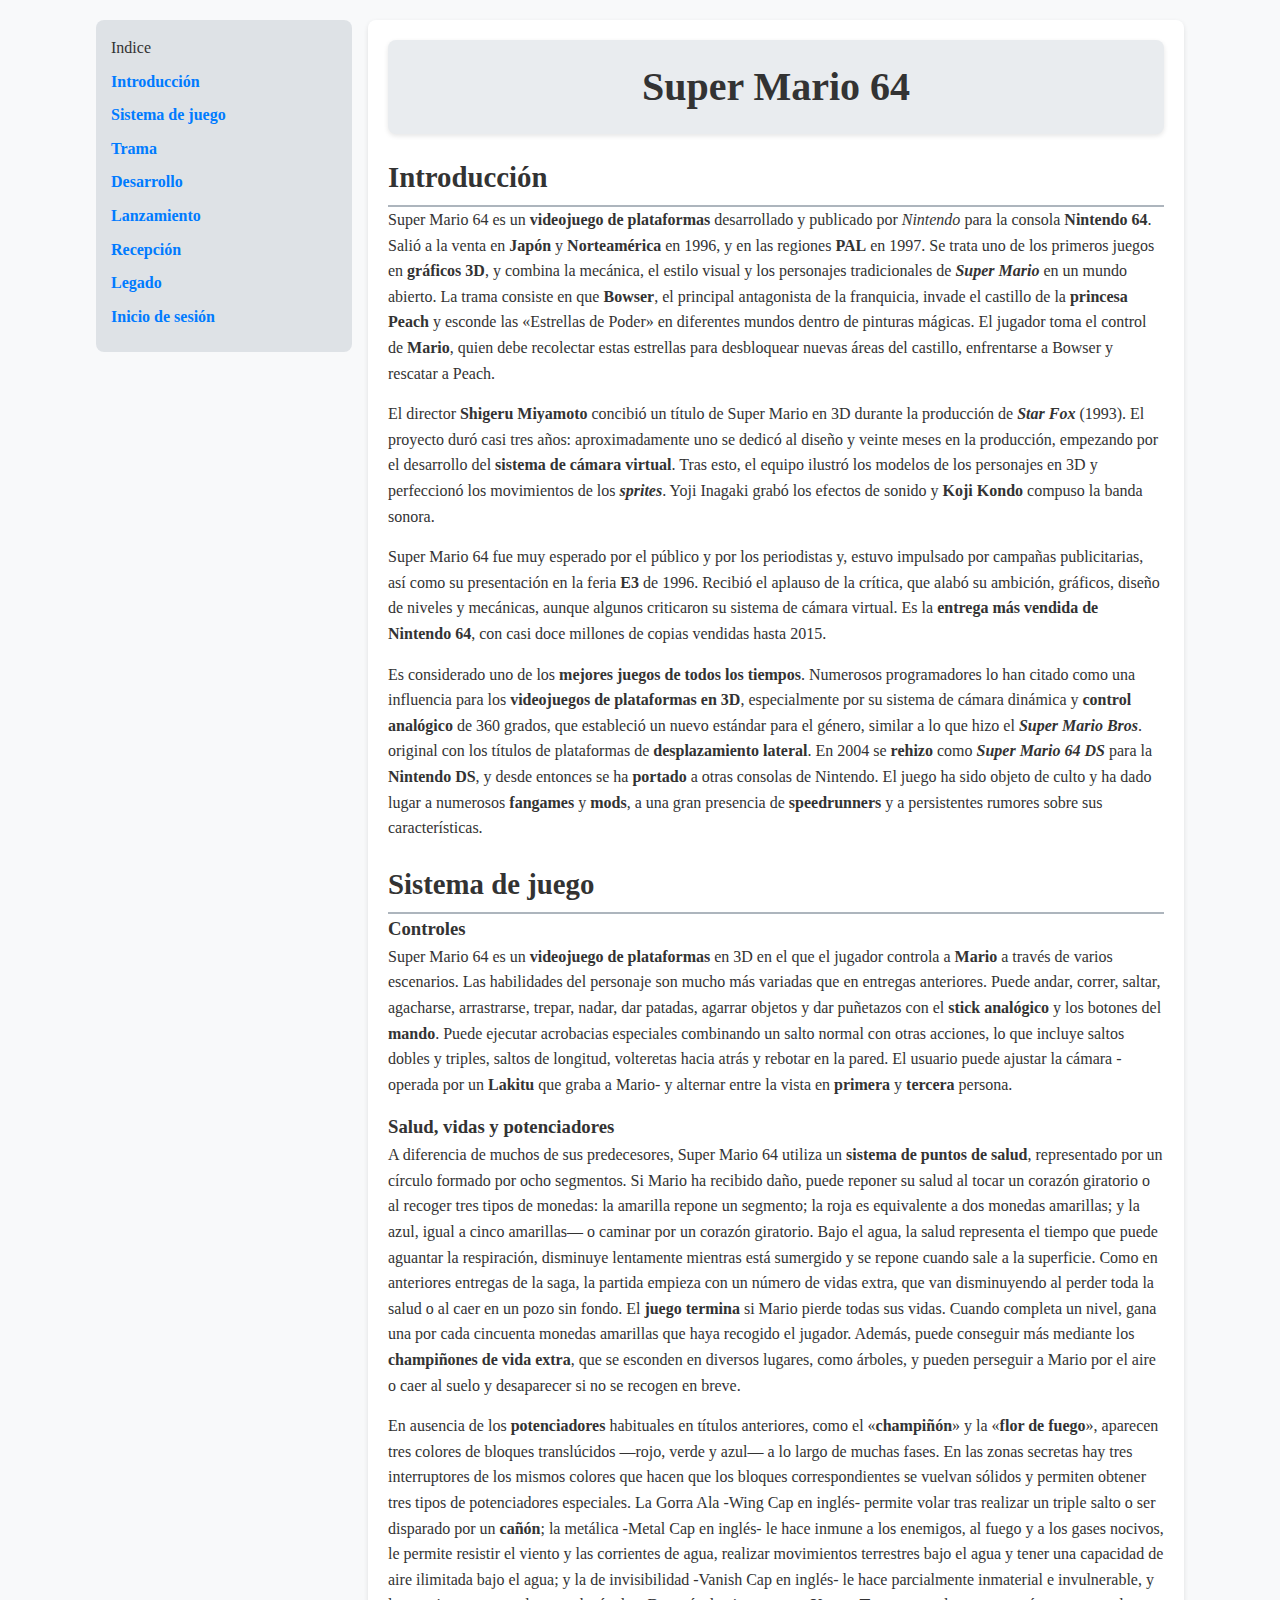
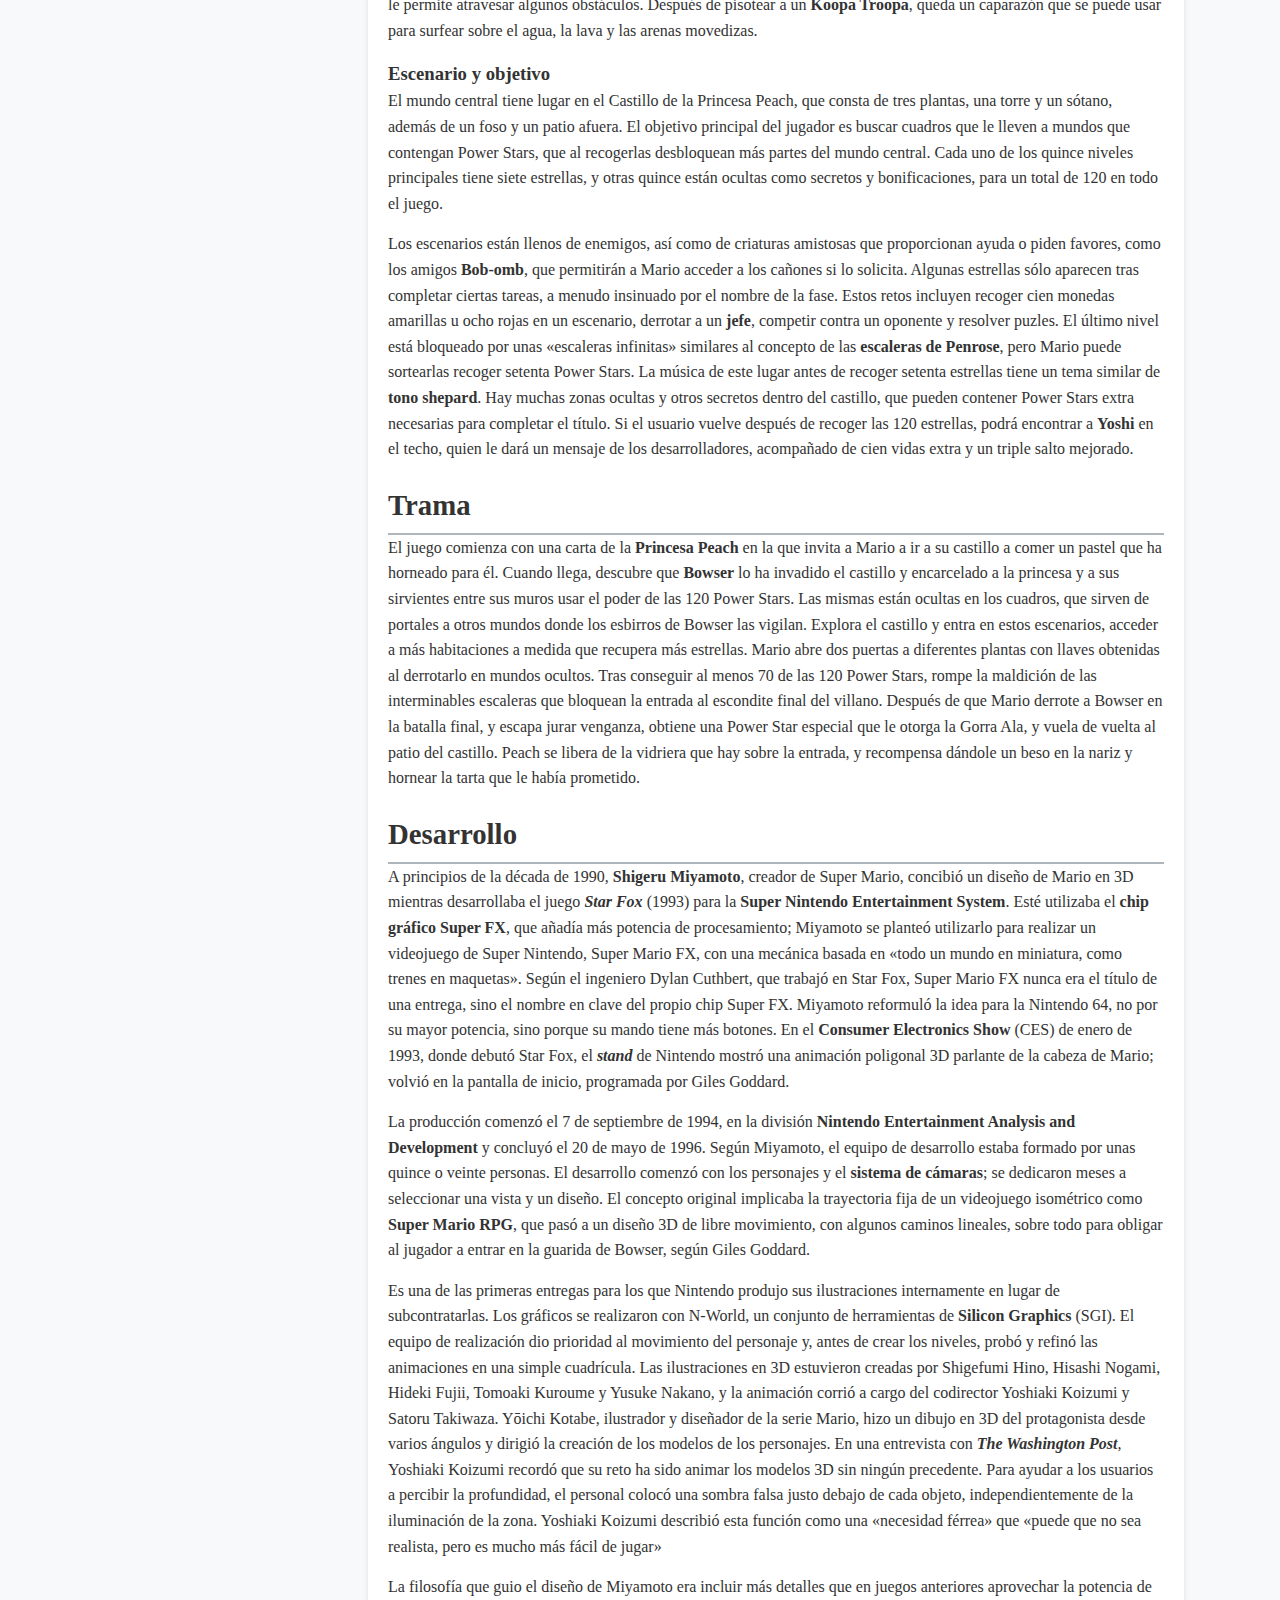
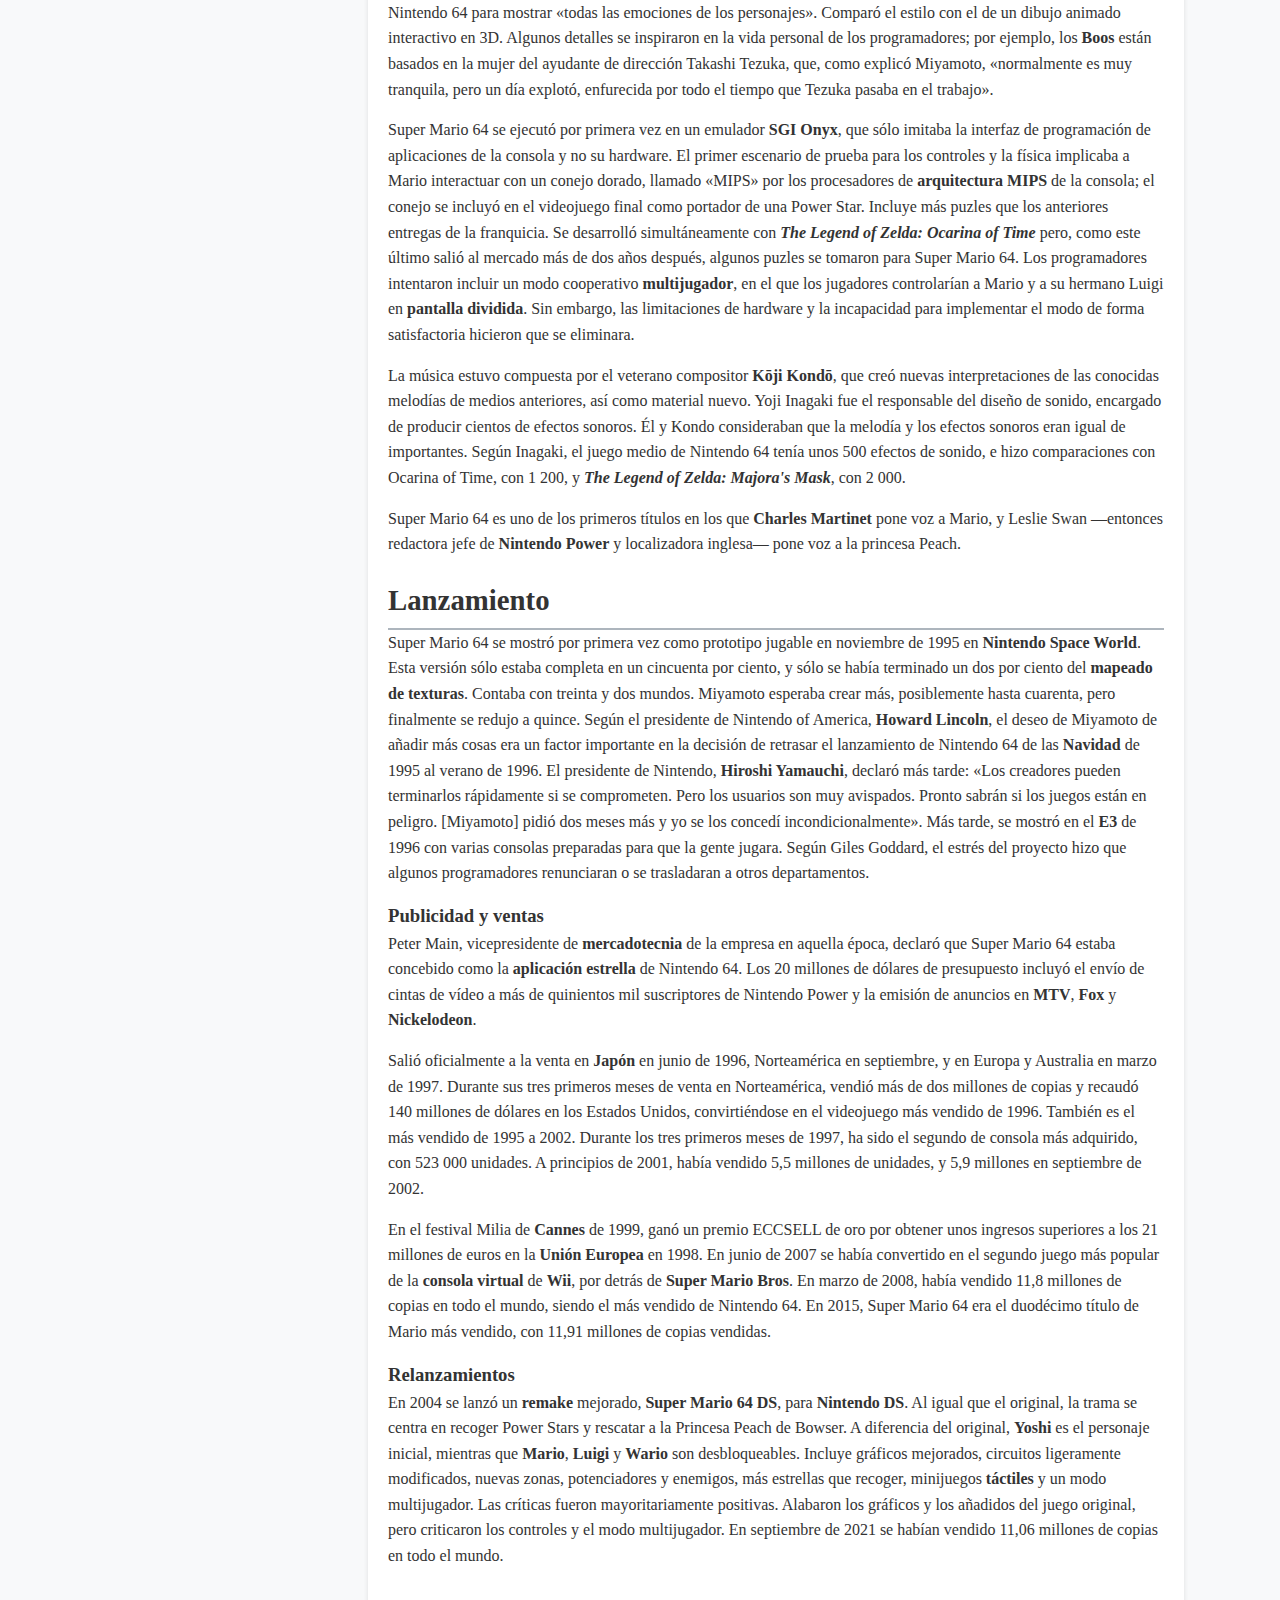
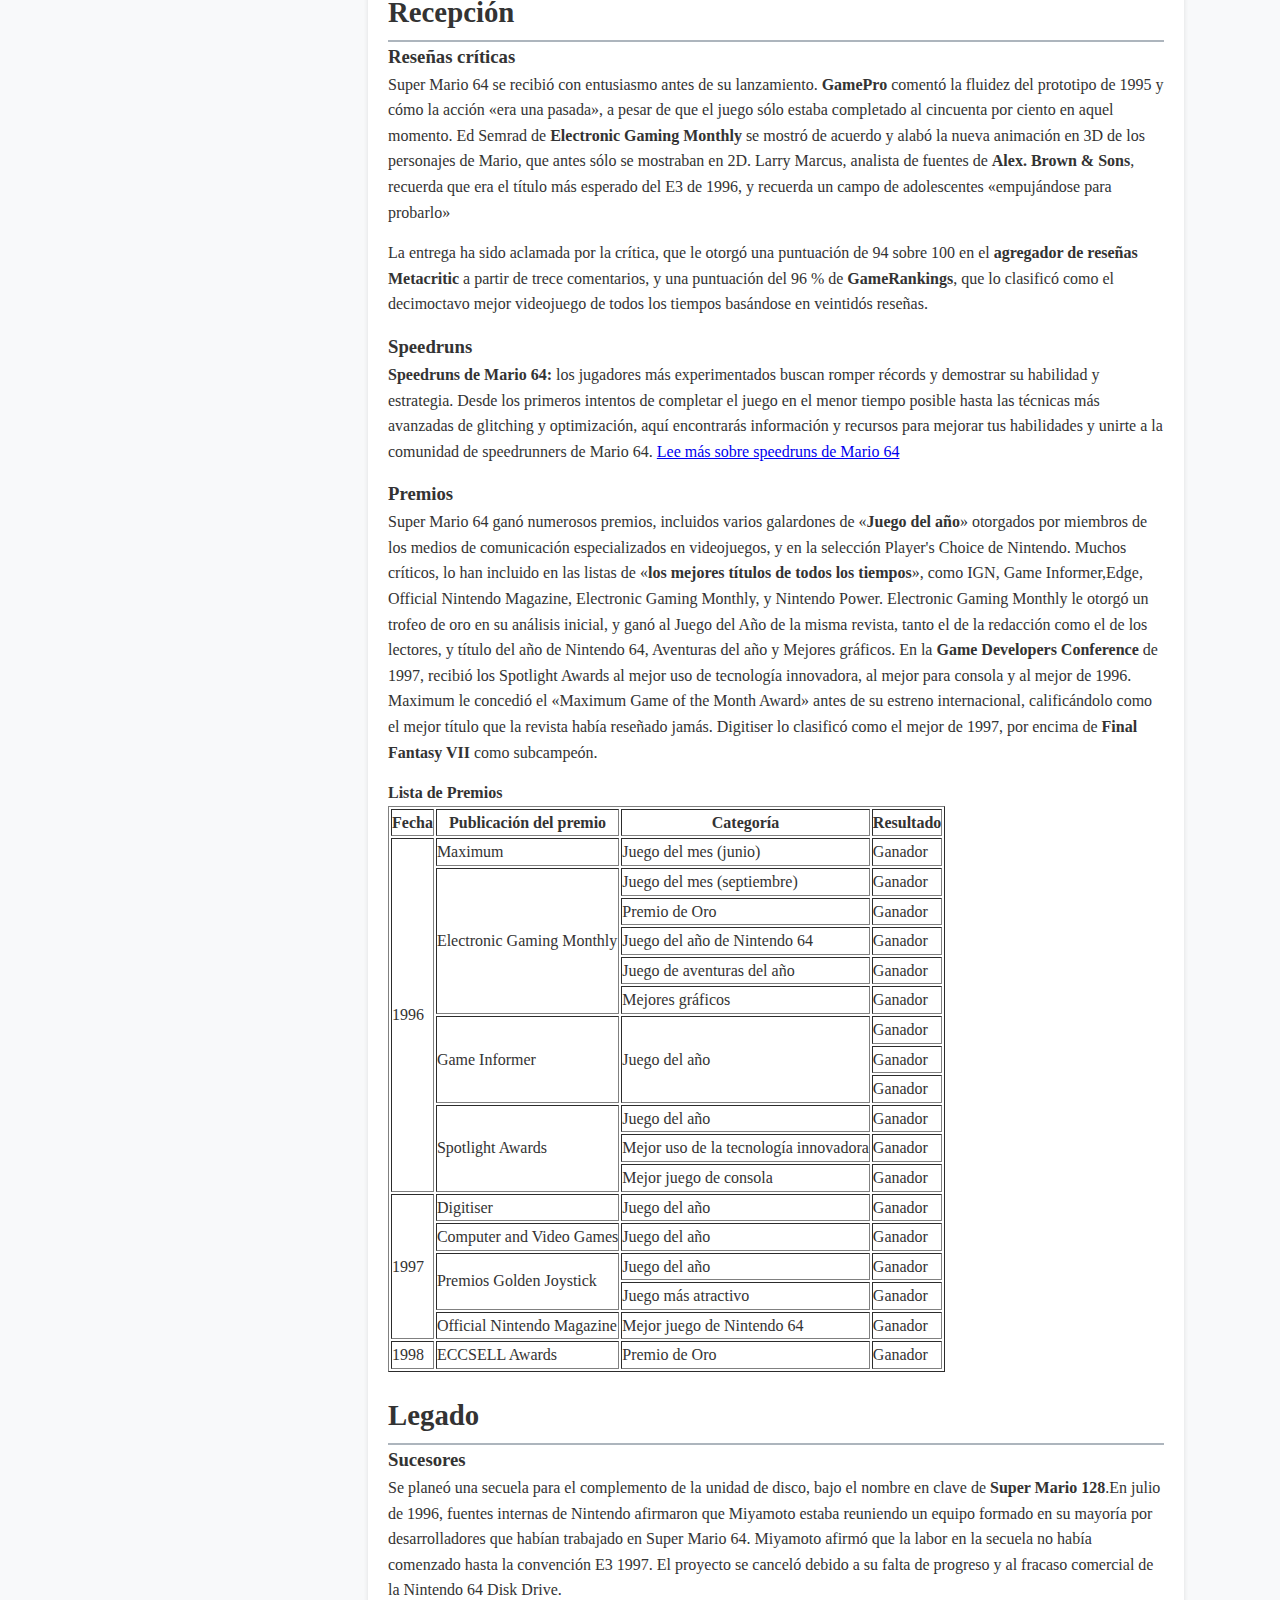
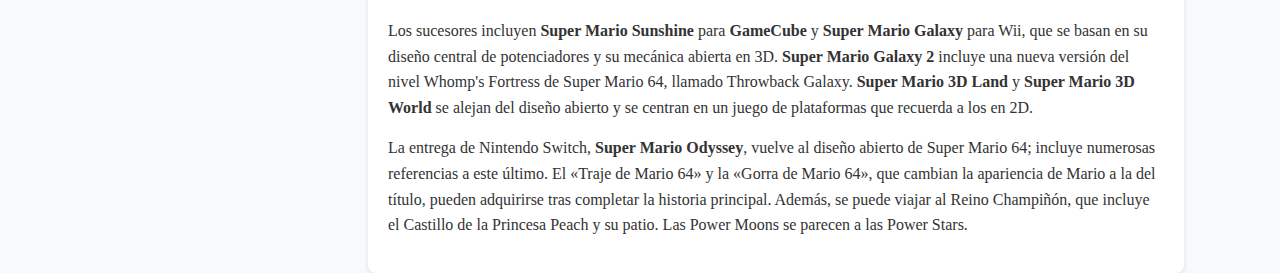
<file: Mario64Wiki.html>
<!DOCTYPE html>
<html lang="en">
  <head>
    <meta charset="UTF-8" />
    <meta name="viewport" content="width=device-width, initial-scale=1.0" />
    <title>Mario64Wiki</title>
    <link rel="stylesheet" href="./Wiki-styles.css"/>
  </head>
  <body>
    <div id="parent">
      <nav>
        <li id="indice">Indice</li>
        <li><a href="#subtitle1">Introducción</a></li>
        <li><a href="#subtitle2">Sistema de juego</a></li>
        <li><a href="#subtitle3">Trama</a></li>
        <li><a href="#subtitle4">Desarrollo</a></li>
        <li><a href="#subtitle5">Lanzamiento</a></li>
        <li><a href="#subtitle6">Recepción</a></li>
        <li><a href="#subtitle7">Legado</a></li>
        <li><a href="Log In/Log In.html">Inicio de sesión</a></li>
      </nav>
      <main>
        <header>
          <h1>Super Mario 64</h1>
        </header>
        <div id="container">
          <section id="section1">
            <h2 id="subtitle1">Introducción</h2>
            <p>
              Super Mario 64 es un
              <strong>videojuego de plataformas</strong> desarrollado y
              publicado por <em>Nintendo</em> para la consola
              <strong>Nintendo 64</strong>. Salió a la venta en
              <strong>Japón</strong> y <strong>Norteamérica</strong> en 1996, y
              en las regiones <strong>PAL</strong> en 1997. Se trata uno de los
              primeros juegos en <strong>gráficos 3D</strong>, y combina la
              mecánica, el estilo visual y los personajes tradicionales de
              <em><strong>Super Mario</strong></em> en un mundo abierto. La
              trama consiste en que <strong>Bowser</strong>, el principal
              antagonista de la franquicia, invade el castillo de la
              <strong>princesa Peach</strong> y esconde las «Estrellas de Poder»
              en diferentes mundos dentro de pinturas mágicas. El jugador toma
              el control de <strong>Mario</strong>, quien debe recolectar estas
              estrellas para desbloquear nuevas áreas del castillo, enfrentarse
              a Bowser y rescatar a Peach.
            </p>
            <p>
              El director <strong>Shigeru Miyamoto</strong> concibió un título
              de Super Mario en 3D durante la producción de
              <em><strong>Star Fox</strong></em> (1993). El proyecto duró casi
              tres años: aproximadamente uno se dedicó al diseño y veinte meses
              en la producción, empezando por el desarrollo del
              <strong>sistema de cámara virtual</strong>. Tras esto, el equipo
              ilustró los modelos de los personajes en 3D y perfeccionó los
              movimientos de los <em><strong>sprites</strong></em
              >. Yoji Inagaki grabó los efectos de sonido y
              <strong>Koji Kondo</strong> compuso la banda sonora.
            </p>
            <p>
              Super Mario 64 fue muy esperado por el público y por los
              periodistas y, estuvo impulsado por campañas publicitarias, así
              como su presentación en la feria <strong>E3</strong> de 1996.
              Recibió el aplauso de la crítica, que alabó su ambición, gráficos,
              diseño de niveles y mecánicas, aunque algunos criticaron su
              sistema de cámara virtual. Es la
              <strong>entrega más vendida de Nintendo 64</strong>, con casi doce
              millones de copias vendidas hasta 2015.
            </p>
            <p>
              Es considerado uno de los
              <strong>mejores juegos de todos los tiempos</strong>. Numerosos
              programadores lo han citado como una influencia para los
              <strong>videojuegos de plataformas en 3D</strong>, especialmente
              por su sistema de cámara dinámica y
              <strong>control analógico</strong> de 360 grados, que estableció
              un nuevo estándar para el género, similar a lo que hizo el
              <em><strong>Super Mario Bros</strong></em
              >. original con los títulos de plataformas de
              <strong>desplazamiento lateral</strong>. En 2004 se
              <strong>rehizo</strong> como
              <em><strong>Super Mario 64 DS</strong></em> para la
              <strong>Nintendo DS</strong>, y desde entonces se ha
              <strong>portado</strong> a otras consolas de Nintendo. El juego ha
              sido objeto de culto y ha dado lugar a numerosos
              <strong>fangames</strong> y <strong>mods</strong>, a una gran
              presencia de <strong>speedrunners</strong> y a persistentes
              rumores sobre sus características.
            </p>
          </section>
          <section>
            <h2 id="subtitle2">Sistema de juego</h2>
            <article>
              <h3>Controles</h3>
              <p>
                Super Mario 64 es un
                <strong>videojuego de plataformas</strong> en 3D en el que el
                jugador controla a <strong>Mario</strong> a través de varios
                escenarios. Las habilidades del personaje son mucho más variadas
                que en entregas anteriores. Puede andar, correr, saltar,
                agacharse, arrastrarse, trepar, nadar, dar patadas, agarrar
                objetos y dar puñetazos con el
                <strong>stick analógico</strong> y los botones del
                <strong>mando</strong>. Puede ejecutar acrobacias especiales
                combinando un salto normal con otras acciones, lo que incluye
                saltos dobles y triples, saltos de longitud, volteretas hacia
                atrás y rebotar en la pared. El usuario puede ajustar la cámara
                -operada por un <strong>Lakitu</strong> que graba a Mario- y
                alternar entre la vista en <strong>primera</strong> y
                <strong>tercera</strong> persona.
              </p>
            </article>
            <article>
              <h3>Salud, vidas y potenciadores</h3>
              <p>
                A diferencia de muchos de sus predecesores, Super Mario 64
                utiliza un <strong>sistema de puntos de salud</strong>,
                representado por un círculo formado por ocho segmentos. Si Mario
                ha recibido daño, puede reponer su salud al tocar un corazón
                giratorio o al recoger tres tipos de monedas: la amarilla repone
                un segmento; la roja es equivalente a dos monedas amarillas; y
                la azul, igual a cinco amarillas— o caminar por un corazón
                giratorio. Bajo el agua, la salud representa el tiempo que puede
                aguantar la respiración, disminuye lentamente mientras está
                sumergido y se repone cuando sale a la superficie. Como en
                anteriores entregas de la saga, la partida empieza con un número
                de vidas extra, que van disminuyendo al perder toda la salud o
                al caer en un pozo sin fondo. El
                <strong>juego termina</strong> si Mario pierde todas sus vidas.
                Cuando completa un nivel, gana una por cada cincuenta monedas
                amarillas que haya recogido el jugador. Además, puede conseguir
                más mediante los <strong>champiñones de vida extra</strong>, que
                se esconden en diversos lugares, como árboles, y pueden
                perseguir a Mario por el aire o caer al suelo y desaparecer si
                no se recogen en breve.
              </p>
              <p>
                En ausencia de los <strong>potenciadores</strong> habituales en
                títulos anteriores, como el «<strong>champiñón</strong>» y la
                «<strong>flor de fuego</strong>», aparecen tres colores de
                bloques translúcidos —rojo, verde y azul— a lo largo de muchas
                fases. En las zonas secretas hay tres interruptores de los
                mismos colores que hacen que los bloques correspondientes se
                vuelvan sólidos y permiten obtener tres tipos de potenciadores
                especiales. La Gorra Ala -Wing Cap en inglés- permite volar tras
                realizar un triple salto o ser disparado por un
                <strong>cañón</strong>; la metálica -Metal Cap en inglés- le
                hace inmune a los enemigos, al fuego y a los gases nocivos, le
                permite resistir el viento y las corrientes de agua, realizar
                movimientos terrestres bajo el agua y tener una capacidad de
                aire ilimitada bajo el agua; y la de invisibilidad -Vanish Cap
                en inglés- le hace parcialmente inmaterial e invulnerable, y le
                permite atravesar algunos obstáculos. Después de pisotear a un
                <strong>Koopa Troopa</strong>, queda un caparazón que se puede
                usar para surfear sobre el agua, la lava y las arenas movedizas.
              </p>
            </article>
            <article>
              <h3>Escenario y objetivo</h3>
              <p>
                El mundo central tiene lugar en el Castillo de la Princesa
                Peach, que consta de tres plantas, una torre y un sótano, además
                de un foso y un patio afuera. El objetivo principal del jugador
                es buscar cuadros que le lleven a mundos que contengan Power
                Stars, que al recogerlas desbloquean más partes del mundo
                central. Cada uno de los quince niveles principales tiene siete
                estrellas, y otras quince están ocultas como secretos y
                bonificaciones, para un total de 120 en todo el juego.
              </p>
              <p>
                Los escenarios están llenos de enemigos, así como de criaturas
                amistosas que proporcionan ayuda o piden favores, como los
                amigos
                <strong>Bob-omb</strong>, que permitirán a Mario acceder a los
                cañones si lo solicita. Algunas estrellas sólo aparecen tras
                completar ciertas tareas, a menudo insinuado por el nombre de la
                fase. Estos retos incluyen recoger cien monedas amarillas u ocho
                rojas en un escenario, derrotar a un <strong>jefe</strong>,
                competir contra un oponente y resolver puzles. El último nivel
                está bloqueado por unas «escaleras infinitas» similares al
                concepto de las <strong>escaleras de Penrose</strong>, pero
                Mario puede sortearlas recoger setenta Power Stars. La música de
                este lugar antes de recoger setenta estrellas tiene un tema
                similar de <strong>tono shepard</strong>. Hay muchas zonas
                ocultas y otros secretos dentro del castillo, que pueden
                contener Power Stars extra necesarias para completar el título.
                Si el usuario vuelve después de recoger las 120 estrellas, podrá
                encontrar a <strong>Yoshi</strong> en el techo, quien le dará un
                mensaje de los desarrolladores, acompañado de cien vidas extra y
                un triple salto mejorado.
              </p>
            </article>
          </section>
          <section>
            <h2 id="subtitle3">Trama</h2>
            <p>
              El juego comienza con una carta de la
              <strong>Princesa Peach</strong> en la que invita a Mario a ir a su
              castillo a comer un pastel que ha horneado para él. Cuando llega,
              descubre que <strong>Bowser</strong> lo ha invadido el castillo y
              encarcelado a la princesa y a sus sirvientes entre sus muros usar
              el poder de las 120 Power Stars. Las mismas están ocultas en los
              cuadros, que sirven de portales a otros mundos donde los esbirros
              de Bowser las vigilan. Explora el castillo y entra en estos
              escenarios, acceder a más habitaciones a medida que recupera más
              estrellas. Mario abre dos puertas a diferentes plantas con llaves
              obtenidas al derrotarlo en mundos ocultos. Tras conseguir al menos
              70 de las 120 Power Stars, rompe la maldición de las interminables
              escaleras que bloquean la entrada al escondite final del villano.
              Después de que Mario derrote a Bowser en la batalla final, y
              escapa jurar venganza, obtiene una Power Star especial que le
              otorga la Gorra Ala, y vuela de vuelta al patio del castillo.
              Peach se libera de la vidriera que hay sobre la entrada, y
              recompensa dándole un beso en la nariz y hornear la tarta que le
              había prometido.
            </p>
          </section>
          <section>
            <h2 id="subtitle4">Desarrollo</h2>
            <p>
              A principios de la década de 1990,
              <strong>Shigeru Miyamoto</strong>, creador de Super Mario,
              concibió un diseño de Mario en 3D mientras desarrollaba el juego
              <em><strong>Star Fox</strong></em> (1993) para la
              <strong>Super Nintendo Entertainment System</strong>. Esté
              utilizaba el <strong>chip gráfico Super FX</strong>, que añadía
              más potencia de procesamiento; Miyamoto se planteó utilizarlo para
              realizar un videojuego de Super Nintendo, Super Mario FX, con una
              mecánica basada en «todo un mundo en miniatura, como trenes en
              maquetas». Según el ingeniero Dylan Cuthbert, que trabajó en Star
              Fox, Super Mario FX nunca era el título de una entrega, sino el
              nombre en clave del propio chip Super FX. Miyamoto reformuló la
              idea para la Nintendo 64, no por su mayor potencia, sino porque su
              mando tiene más botones. En el
              <strong>Consumer Electronics Show</strong> (CES) de enero de 1993,
              donde debutó Star Fox, el <em><strong>stand</strong></em> de
              Nintendo mostró una animación poligonal 3D parlante de la cabeza
              de Mario; volvió en la pantalla de inicio, programada por Giles
              Goddard.
            </p>
            <p>
              La producción comenzó el 7 de septiembre de 1994, en la división
              <strong>Nintendo Entertainment Analysis and Development</strong> y
              concluyó el 20 de mayo de 1996. Según Miyamoto, el equipo de
              desarrollo estaba formado por unas quince o veinte personas. El
              desarrollo comenzó con los personajes y el
              <strong>sistema de cámaras</strong>; se dedicaron meses a
              seleccionar una vista y un diseño. El concepto original implicaba
              la trayectoria fija de un videojuego isométrico como
              <strong>Super Mario RPG</strong>, que pasó a un diseño 3D de libre
              movimiento, con algunos caminos lineales, sobre todo para obligar
              al jugador a entrar en la guarida de Bowser, según Giles Goddard.
            </p>
            <p>
              Es una de las primeras entregas para los que Nintendo produjo sus
              ilustraciones internamente en lugar de subcontratarlas. Los
              gráficos se realizaron con N-World, un conjunto de herramientas de
              <strong>Silicon Graphics</strong> (SGI). El equipo de realización
              dio prioridad al movimiento del personaje y, antes de crear los
              niveles, probó y refinó las animaciones en una simple cuadrícula.
              Las ilustraciones en 3D estuvieron creadas por Shigefumi Hino,
              Hisashi Nogami, Hideki Fujii, Tomoaki Kuroume y Yusuke Nakano, y
              la animación corrió a cargo del codirector Yoshiaki Koizumi y
              Satoru Takiwaza. Yōichi Kotabe, ilustrador y diseñador de la serie
              Mario, hizo un dibujo en 3D del protagonista desde varios ángulos
              y dirigió la creación de los modelos de los personajes. En una
              entrevista con <em><strong>The Washington Post</strong></em
              >, Yoshiaki Koizumi recordó que su reto ha sido animar los modelos
              3D sin ningún precedente. Para ayudar a los usuarios a percibir la
              profundidad, el personal colocó una sombra falsa justo debajo de
              cada objeto, independientemente de la iluminación de la zona.
              Yoshiaki Koizumi describió esta función como una «necesidad
              férrea» que «puede que no sea realista, pero es mucho más fácil de
              jugar»
            </p>
            <p>
              La filosofía que guio el diseño de Miyamoto era incluir más
              detalles que en juegos anteriores aprovechar la potencia de
              Nintendo 64 para mostrar «todas las emociones de los personajes».
              Comparó el estilo con el de un dibujo animado interactivo en 3D.
              Algunos detalles se inspiraron en la vida personal de los
              programadores; por ejemplo, los
              <strong>Boos</strong> están basados en la mujer del ayudante de
              dirección Takashi Tezuka, que, como explicó Miyamoto, «normalmente
              es muy tranquila, pero un día explotó, enfurecida por todo el
              tiempo que Tezuka pasaba en el trabajo».
            </p>
            <p>
              Super Mario 64 se ejecutó por primera vez en un emulador
              <strong>SGI Onyx</strong>, que sólo imitaba la interfaz de
              programación de aplicaciones de la consola y no su hardware. El
              primer escenario de prueba para los controles y la física
              implicaba a Mario interactuar con un conejo dorado, llamado «MIPS»
              por los procesadores de <strong>arquitectura MIPS</strong> de la
              consola; el conejo se incluyó en el videojuego final como portador
              de una Power Star. Incluye más puzles que los anteriores entregas
              de la franquicia. Se desarrolló simultáneamente con
              <em><strong>The Legend of Zelda: Ocarina of Time</strong></em>
              pero, como este último salió al mercado más de dos años después,
              algunos puzles se tomaron para Super Mario 64. Los programadores
              intentaron incluir un modo cooperativo
              <strong>multijugador</strong>, en el que los jugadores
              controlarían a Mario y a su hermano Luigi en
              <strong>pantalla dividida</strong>. Sin embargo, las limitaciones
              de hardware y la incapacidad para implementar el modo de forma
              satisfactoria hicieron que se eliminara.
            </p>
            <p>
              La música estuvo compuesta por el veterano compositor
              <strong>Kōji Kondō</strong>, que creó nuevas interpretaciones de
              las conocidas melodías de medios anteriores, así como material
              nuevo. Yoji Inagaki fue el responsable del diseño de sonido,
              encargado de producir cientos de efectos sonoros. Él y Kondo
              consideraban que la melodía y los efectos sonoros eran igual de
              importantes. Según Inagaki, el juego medio de Nintendo 64 tenía
              unos 500 efectos de sonido, e hizo comparaciones con Ocarina of
              Time, con 1 200, y
              <em><strong>The Legend of Zelda: Majora's Mask</strong></em
              >, con 2 000.
            </p>
            <p>
              Super Mario 64 es uno de los primeros títulos en los que
              <strong>Charles Martinet</strong> pone voz a Mario, y Leslie Swan
              —entonces redactora jefe de <strong>Nintendo Power</strong> y
              localizadora inglesa— pone voz a la princesa Peach.
            </p>
          </section>
          <section>
            <h2 id="subtitle5">Lanzamiento</h2>
            <p>
              Super Mario 64 se mostró por primera vez como prototipo jugable en
              noviembre de 1995 en <strong>Nintendo Space World</strong>. Esta
              versión sólo estaba completa en un cincuenta por ciento, y sólo se
              había terminado un dos por ciento del
              <strong>mapeado de texturas</strong>. Contaba con treinta y dos
              mundos. Miyamoto esperaba crear más, posiblemente hasta cuarenta,
              pero finalmente se redujo a quince. Según el presidente de
              Nintendo of America, <strong>Howard Lincoln</strong>, el deseo de
              Miyamoto de añadir más cosas era un factor importante en la
              decisión de retrasar el lanzamiento de Nintendo 64 de las
              <strong>Navidad</strong> de 1995 al verano de 1996. El presidente
              de Nintendo, <strong>Hiroshi Yamauchi</strong>, declaró más tarde:
              «Los creadores pueden terminarlos rápidamente si se comprometen.
              Pero los usuarios son muy avispados. Pronto sabrán si los juegos
              están en peligro. [Miyamoto] pidió dos meses más y yo se los
              concedí incondicionalmente». Más tarde, se mostró en el
              <strong>E3</strong> de 1996 con varias consolas preparadas para
              que la gente jugara. Según Giles Goddard, el estrés del proyecto
              hizo que algunos programadores renunciaran o se trasladaran a
              otros departamentos.
            </p>
            <article>
              <h3>Publicidad y ventas</h3>
              <p>
                Peter Main, vicepresidente de <strong>mercadotecnia</strong> de
                la empresa en aquella época, declaró que Super Mario 64 estaba
                concebido como la <strong>aplicación estrella</strong> de
                Nintendo 64. Los 20 millones de dólares de presupuesto incluyó
                el envío de cintas de vídeo a más de quinientos mil suscriptores
                de Nintendo Power y la emisión de anuncios en
                <strong>MTV</strong>, <strong>Fox</strong> y
                <strong>Nickelodeon</strong>.
              </p>
              <p>
                Salió oficialmente a la venta en <strong>Japón</strong> en junio
                de 1996, Norteamérica en septiembre, y en Europa y Australia en
                marzo de 1997. Durante sus tres primeros meses de venta en
                Norteamérica, vendió más de dos millones de copias y recaudó 140
                millones de dólares en los Estados Unidos, convirtiéndose en el
                videojuego más vendido de 1996. También es el más vendido de
                1995 a 2002. Durante los tres primeros meses de 1997, ha sido el
                segundo de consola más adquirido, con 523 000 unidades. A
                principios de 2001, había vendido 5,5 millones de unidades, y
                5,9 millones en septiembre de 2002.
              </p>
              <p>
                En el festival Milia de <strong>Cannes</strong> de 1999, ganó un
                premio ECCSELL de oro por obtener unos ingresos superiores a los
                21 millones de euros en la <strong>Unión Europea</strong> en
                1998. En junio de 2007 se había convertido en el segundo juego
                más popular de la <strong>consola virtual</strong> de
                <strong>Wii</strong>, por detrás de
                <strong>Super Mario Bros</strong>. En marzo de 2008, había
                vendido 11,8 millones de copias en todo el mundo, siendo el más
                vendido de Nintendo 64. En 2015, Super Mario 64 era el duodécimo
                título de Mario más vendido, con 11,91 millones de copias
                vendidas.
              </p>
            </article>
            <article>
              <h3>Relanzamientos</h3>
              <p>
                En 2004 se lanzó un <strong>remake</strong> mejorado,
                <strong>Super Mario 64 DS</strong>, para
                <strong>Nintendo DS</strong>. Al igual que el original, la trama
                se centra en recoger Power Stars y rescatar a la Princesa Peach
                de Bowser. A diferencia del original, <strong>Yoshi</strong> es
                el personaje inicial, mientras que <strong>Mario</strong>,
                <strong>Luigi</strong> y <strong>Wario</strong> son
                desbloqueables. Incluye gráficos mejorados, circuitos
                ligeramente modificados, nuevas zonas, potenciadores y enemigos,
                más estrellas que recoger, minijuegos
                <strong>táctiles</strong> y un modo multijugador. Las críticas
                fueron mayoritariamente positivas. Alabaron los gráficos y los
                añadidos del juego original, pero criticaron los controles y el
                modo multijugador. En septiembre de 2021 se habían vendido 11,06
                millones de copias en todo el mundo.
              </p>
            </article>
          </section>
          <section>
            <h2 id="subtitle6">Recepción</h2>
            <article>
              <h3>Reseñas críticas</h3>
              <p>
                Super Mario 64 se recibió con entusiasmo antes de su
                lanzamiento.
                <strong>GamePro</strong> comentó la fluidez del prototipo de
                1995 y cómo la acción «era una pasada», a pesar de que el juego
                sólo estaba completado al cincuenta por ciento en aquel momento.
                Ed Semrad de <strong>Electronic Gaming Monthly</strong> se
                mostró de acuerdo y alabó la nueva animación en 3D de los
                personajes de Mario, que antes sólo se mostraban en 2D. Larry
                Marcus, analista de fuentes de
                <strong>Alex. Brown & Sons</strong>, recuerda que era el título
                más esperado del E3 de 1996, y recuerda un campo de adolescentes
                «empujándose para probarlo»
              </p>
              <p>
                La entrega ha sido aclamada por la crítica, que le otorgó una
                puntuación de 94 sobre 100 en el
                <strong>agregador de reseñas Metacritic</strong> a partir de
                trece comentarios, y una puntuación del 96 % de
                <strong>GameRankings</strong>, que lo clasificó como el
                decimoctavo mejor videojuego de todos los tiempos basándose en
                veintidós reseñas.
              </p>
            </article>
            <article>
              <h3>Speedruns</h3>
              <p>
                <strong>Speedruns de Mario 64:</strong> los jugadores más
                experimentados buscan romper récords y demostrar su habilidad y
                estrategia. Desde los primeros intentos de completar el juego en
                el menor tiempo posible hasta las técnicas más avanzadas de
                glitching y optimización, aquí encontrarás información y
                recursos para mejorar tus habilidades y unirte a la comunidad de
                speedrunners de Mario 64.
                <a href="Speedrun Mario 64/Speedrun Mario 64.html"
                  >Lee más sobre speedruns de Mario 64</a
                >
              </p>
            </article>
            <article>
              <h3>Premios</h3>
              <p>
                Super Mario 64 ganó numerosos premios, incluidos varios
                galardones de «<strong>Juego del año</strong>» otorgados por
                miembros de los medios de comunicación especializados en
                videojuegos, y en la selección Player's Choice de Nintendo.
                Muchos críticos, lo han incluido en las listas de «<strong
                  >los mejores títulos de todos los tiempos</strong
                >», como IGN, Game Informer,Edge, Official Nintendo Magazine,
                Electronic Gaming Monthly, y Nintendo Power. Electronic Gaming
                Monthly le otorgó un trofeo de oro en su análisis inicial, y
                ganó al Juego del Año de la misma revista, tanto el de la
                redacción como el de los lectores, y título del año de Nintendo
                64, Aventuras del año y Mejores gráficos. En la
                <strong>Game Developers Conference</strong> de 1997, recibió los
                Spotlight Awards al mejor uso de tecnología innovadora, al mejor
                para consola y al mejor de 1996. Maximum le concedió el «Maximum
                Game of the Month Award» antes de su estreno internacional,
                calificándolo como el mejor título que la revista había reseñado
                jamás. Digitiser lo clasificó como el mejor de 1997, por encima
                de <strong>Final Fantasy VII</strong> como subcampeón.
              </p>
              <h4>Lista de Premios</h4>

              <table border="1">
                <thead style="text-align: center">
                  <tr>
                    <th>Fecha</th>
                    <th>Publicación del premio</th>
                    <th>Categoría</th>
                    <th>Resultado</th>
                  </tr>
                </thead>
                <tbody>
                  <!--Primera fila-->
                  <tr>
                    <td rowspan="12">1996</td>
                    <td>Maximum</td>
                    <td>Juego del mes (junio)</td>
                    <td>Ganador</td>
                  </tr>
                  <!--Segunda fila-->
                  <tr>
                    <td rowspan="5">Electronic Gaming Monthly</td>
                    <td>Juego del mes (septiembre)</td>
                    <td>Ganador</td>
                  </tr>
                  <!--Tercera fila-->
                  <tr>
                    <td>Premio de Oro</td>
                    <td>Ganador</td>
                  </tr>
                  <!--Cuarta fila-->
                  <tr>
                    <td>Juego del año de Nintendo 64</td>
                    <td>Ganador</td>
                  </tr>
                  <!--Quinta fila-->
                  <tr>
                    <td>Juego de aventuras del año</td>
                    <td>Ganador</td>
                  </tr>
                  <!--Sexta fila-->
                  <tr>
                    <td>Mejores gráficos</td>
                    <td>Ganador</td>
                  </tr>
                  <!--Septima fila-->
                  <tr>
                    <td rowspan="3">Game Informer</td>
                    <td rowspan="3">Juego del año</td>
                    <td>Ganador</td>
                  </tr>
                  <!--Octava fila-->
                  <tr>
                    <td>Ganador</td>
                  </tr>
                  <!--Novena fila-->
                  <tr>
                    <td>Ganador</td>
                  </tr>
                  <!--Décima fila-->
                  <tr>
                    <td rowspan="3">Spotlight Awards</td>
                    <td>Juego del año</td>
                    <td>Ganador</td>
                  </tr>
                  <!--Onceava fila-->
                  <tr>
                    <td>Mejor uso de la tecnología innovadora</td>
                    <td>Ganador</td>
                  </tr>
                  <!--Doceava fila-->
                  <tr>
                    <td>Mejor juego de consola</td>
                    <td>Ganador</td>
                  </tr>
                  <!--Treceava fila-->
                  <tr>
                    <td rowspan="5">1997</td>
                    <td>Digitiser</td>
                    <td>Juego del año</td>
                    <td>Ganador</td>
                  </tr>
                  <!--Catorceava fila-->
                  <tr>
                    <td>Computer and Video Games</td>
                    <td>Juego del año</td>
                    <td>Ganador</td>
                  </tr>
                  <!--Quinceava fila-->
                  <tr>
                    <td rowspan="2">Premios Golden Joystick</td>
                    <td>Juego del año</td>
                    <td>Ganador</td>
                  </tr>
                  <!--Dieciseisava fila-->
                  <tr>
                    <td>Juego más atractivo</td>
                    <td>Ganador</td>
                  </tr>
                  <!--Diecisieteava fila-->
                  <tr>
                    <td>Official Nintendo Magazine</td>
                    <td>Mejor juego de Nintendo 64</td>
                    <td>Ganador</td>
                  </tr>
                  <!--Diecioctava fila-->
                  <tr>
                    <td>1998</td>
                    <td>ECCSELL Awards</td>
                    <td>Premio de Oro</td>
                    <td>Ganador</td>
                  </tr>
                </tbody>
              </table>
            </article>
          </section>
          <section>
            <h2 id="subtitle7">Legado</h2>
            <h3>Sucesores</h3>
            <p>
              Se planeó una secuela para el complemento de la unidad de disco,
              bajo el nombre en clave de <strong>Super Mario 128</strong>.En
              julio de 1996, fuentes internas de Nintendo afirmaron que Miyamoto
              estaba reuniendo un equipo formado en su mayoría por
              desarrolladores que habían trabajado en Super Mario 64. Miyamoto
              afirmó que la labor en la secuela no había comenzado hasta la
              convención E3 1997. El proyecto se canceló debido a su falta de
              progreso y al fracaso comercial de la Nintendo 64 Disk Drive.
            </p>
            <p>
              Los sucesores incluyen <strong>Super Mario Sunshine</strong> para
              <strong>GameCube</strong> y
              <strong>Super Mario Galaxy</strong> para Wii, que se basan en su
              diseño central de potenciadores y su mecánica abierta en 3D.
              <strong>Super Mario Galaxy 2</strong> incluye una nueva versión
              del nivel Whomp's Fortress de Super Mario 64, llamado Throwback
              Galaxy. <strong>Super Mario 3D Land</strong> y
              <strong>Super Mario 3D World</strong> se alejan del diseño abierto
              y se centran en un juego de plataformas que recuerda a los en 2D.
            </p>
            <p>
              La entrega de Nintendo Switch,
              <strong>Super Mario Odyssey</strong>, vuelve al diseño abierto de
              Super Mario 64; incluye numerosas referencias a este último. El
              «Traje de Mario 64» y la «Gorra de Mario 64», que cambian la
              apariencia de Mario a la del título, pueden adquirirse tras
              completar la historia principal. Además, se puede viajar al Reino
              Champiñón, que incluye el Castillo de la Princesa Peach y su
              patio. Las Power Moons se parecen a las Power Stars.
            </p>
          </section>
        </div>
      </main>
    </div>
  </body>
</html>
</file>
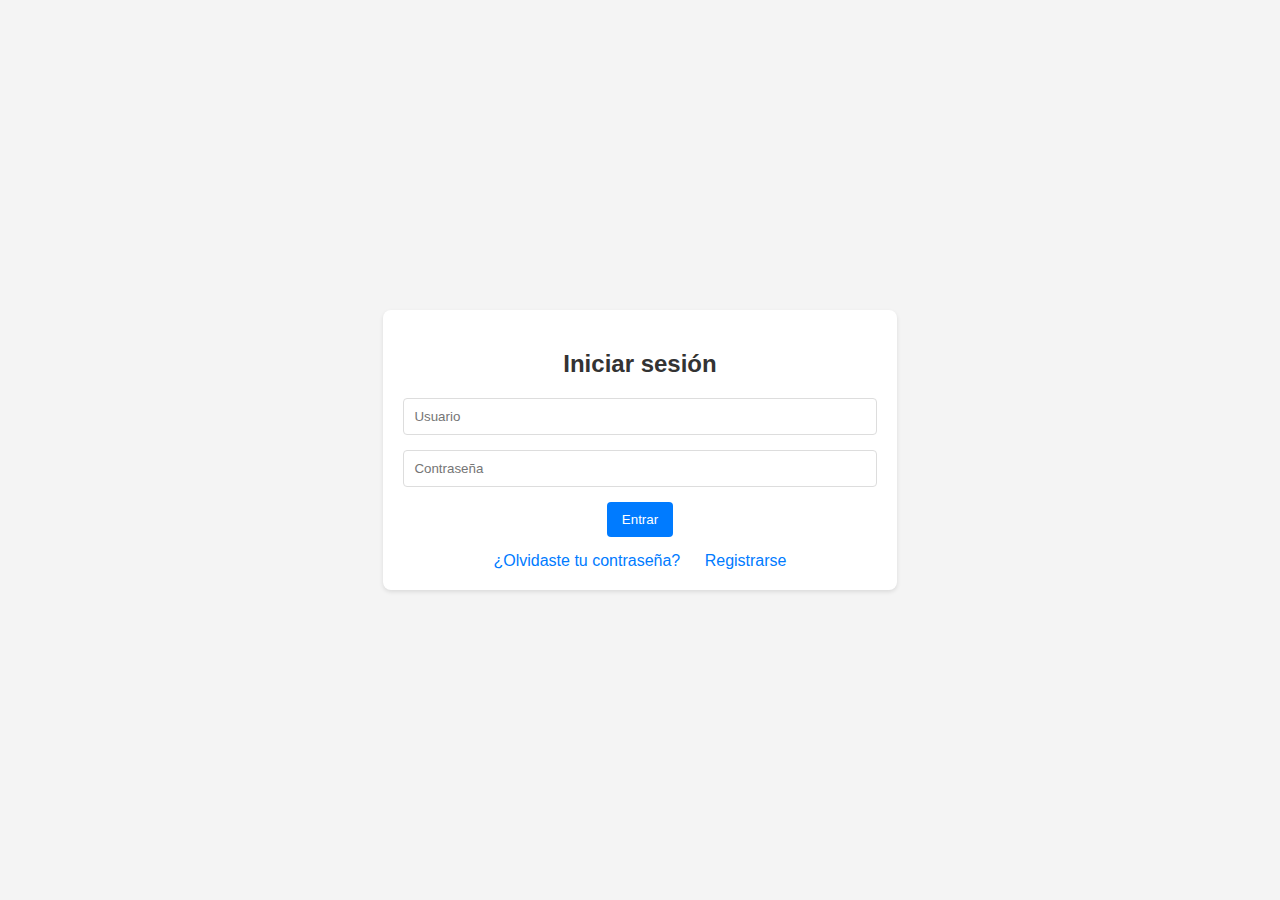
<file: Log In/Log In.html>
<!DOCTYPE html>
<html lang="es">
<head>
    <meta charset="UTF-8">
    <meta name="viewport" content="width=device-width, initial-scale=1.0">
    <title>Iniciar sesión</title>
    <link rel="stylesheet" href="styles.css">
</head>
<body>
    <div class="container">
        <h2>Iniciar sesión</h2>
        <form>
            <input type="text" placeholder="Usuario" required>
            <input type="password" placeholder="Contraseña" required>
            <button type="submit">Entrar</button>
        </form>
        <div class="links">
            <a href="#">¿Olvidaste tu contraseña?</a>
            <a href="#">Registrarse</a>
        </div>
    </div>
</body>
</html>
</file>
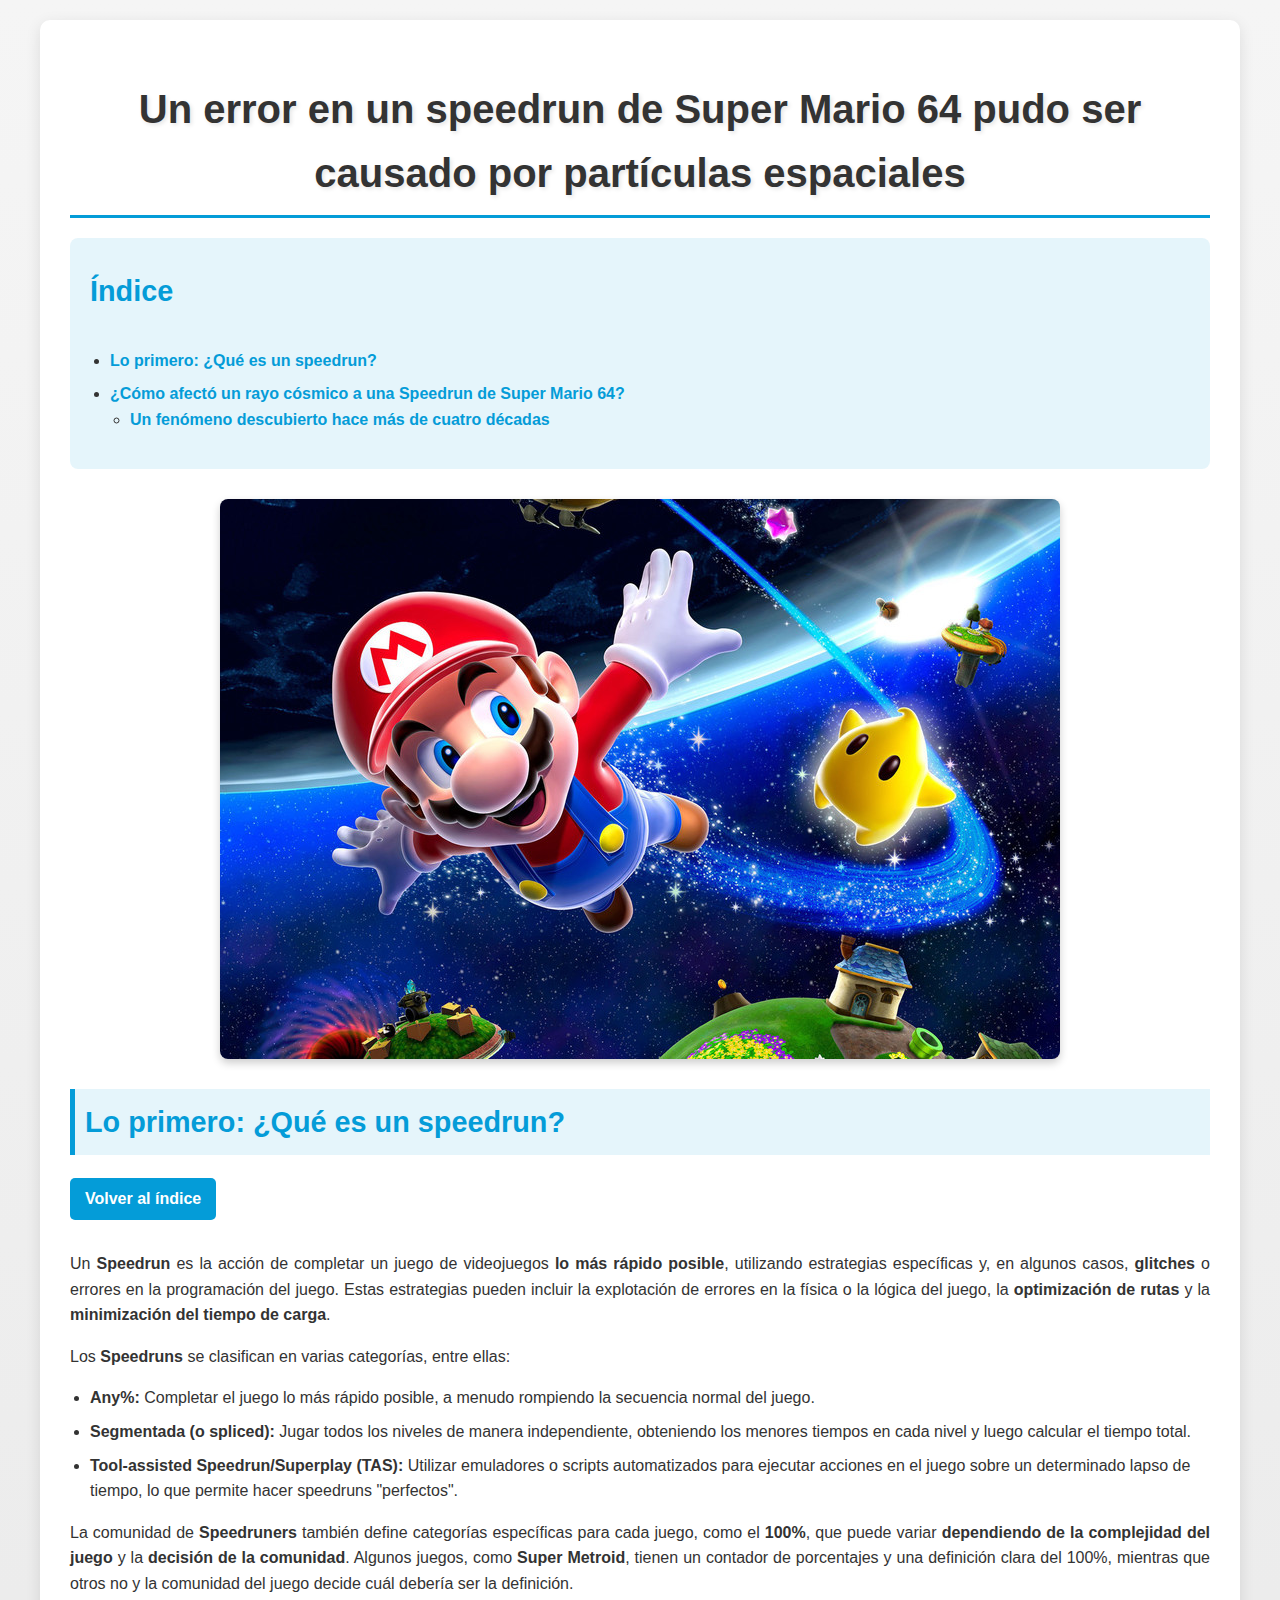
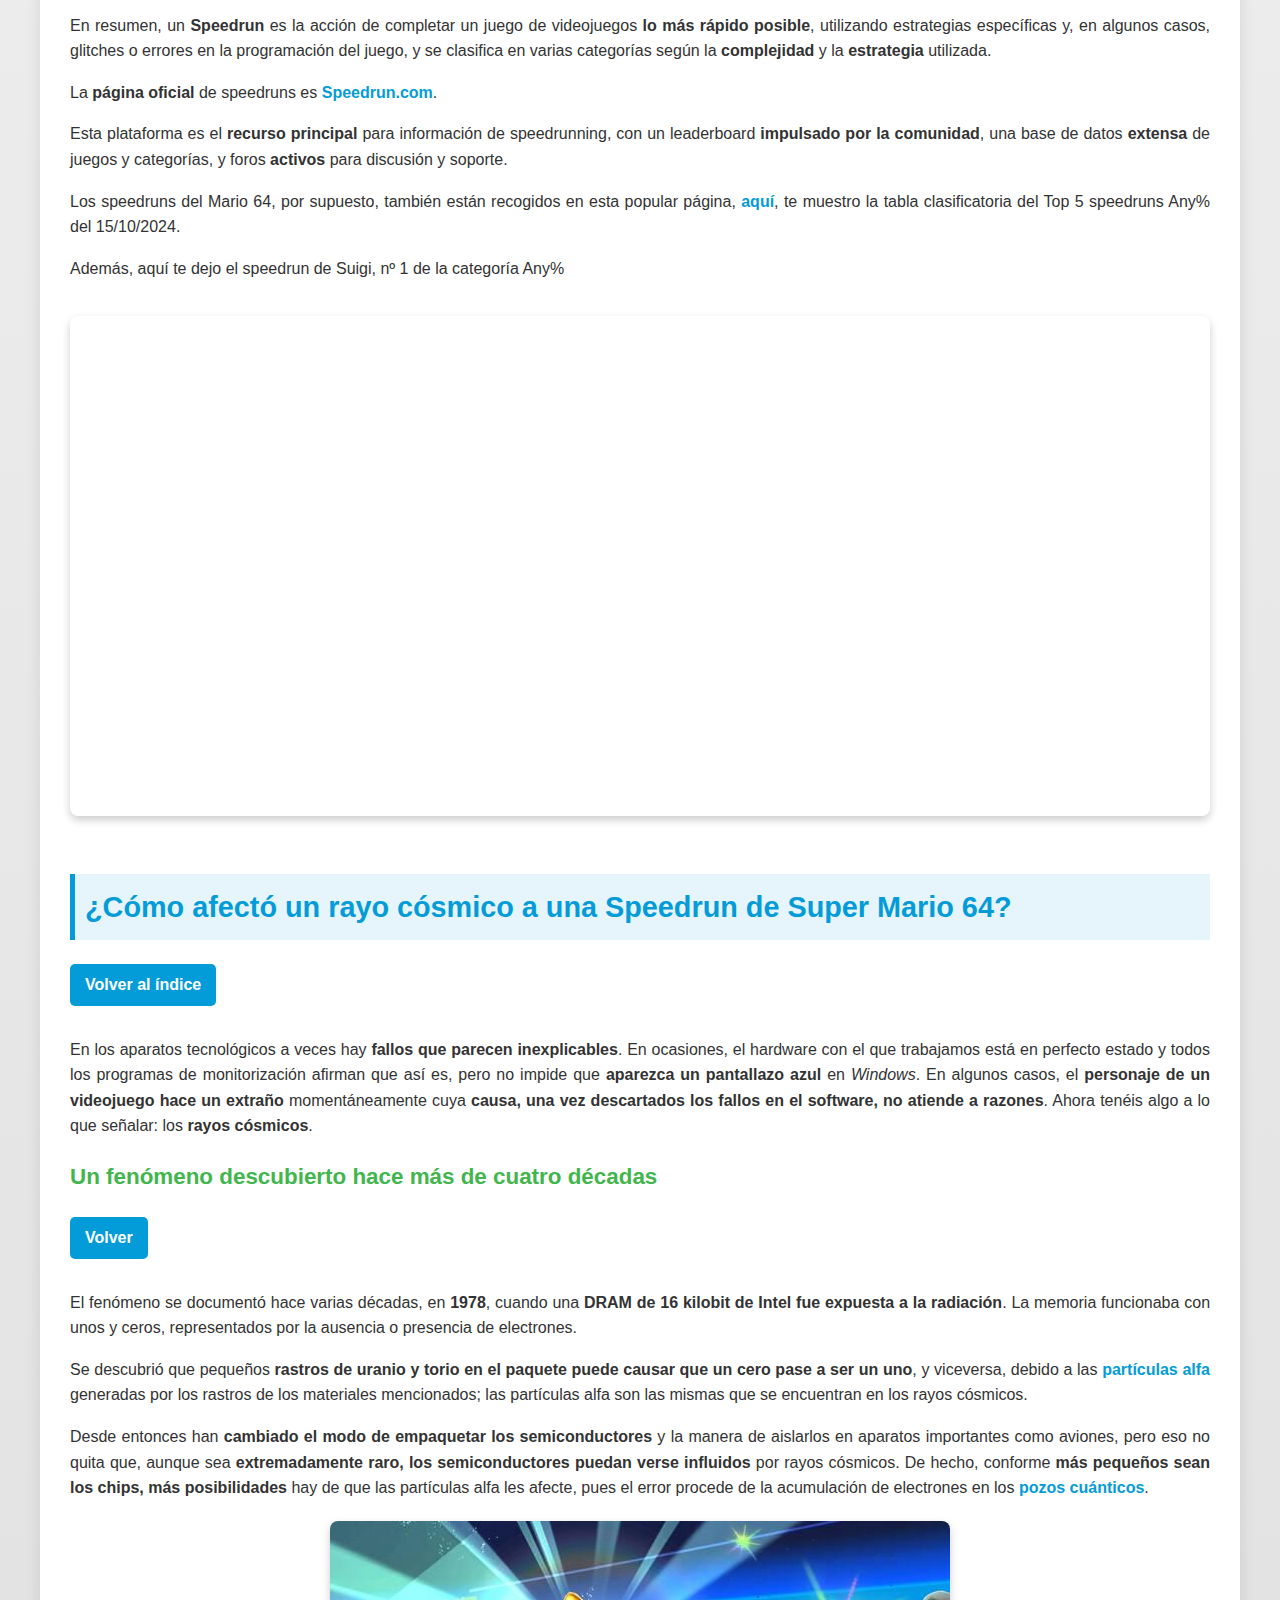
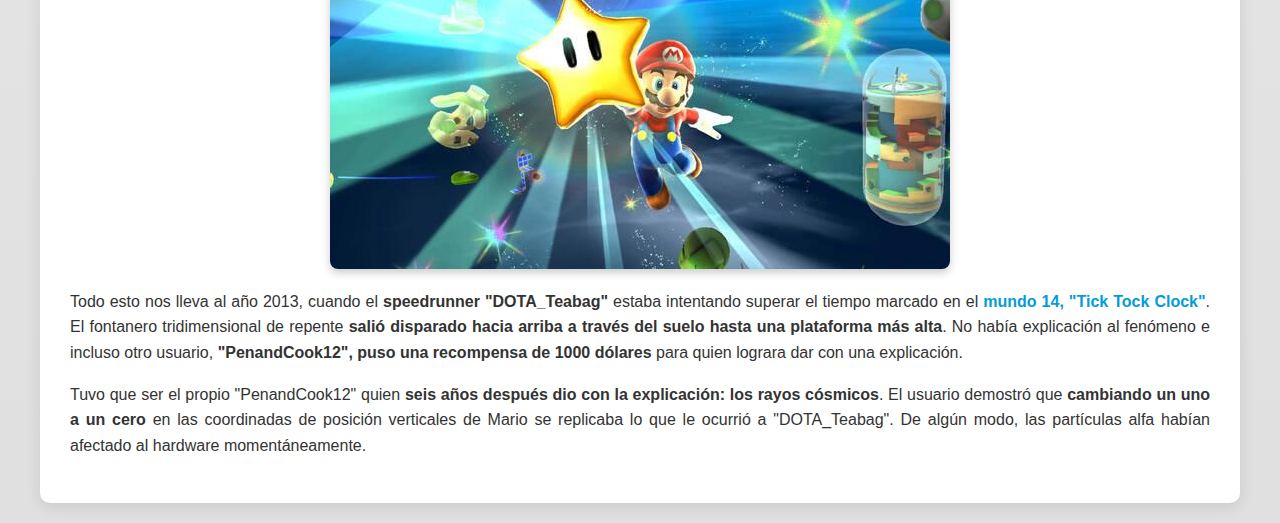
<file: Speedrun Mario 64/Speedrun Mario 64.html>
<!DOCTYPE html>
<html lang="es">
<head>
    <meta charset="UTF-8">
    <meta name="viewport" content="width=device-width, initial-scale=1.0">
    <title>Rayo cósmico en Mario 64</title>
<link rel="stylesheet" href="./Speedrun-styles.css"></head>
<body>
    <div class="container">
        <h1>Un error en un speedrun de Super Mario 64 pudo ser causado por partículas espaciales</h1>
        
        <div id="Indice">
            <h2>Índice</h2>
            <ul>
                <li><a href="#Tema1">Lo primero: ¿Qué es un speedrun?</a></li>
                <li><a href="#Tema2">¿Cómo afectó un rayo cósmico a una Speedrun de Super Mario 64?</a>
                    <ul>
                        <li><a href="#Tema2.1">Un fenómeno descubierto hace más de cuatro décadas</a></li>
                    </ul>
                </li>
            </ul>
        </div>
        
        <img src="./assets/Mario 64.jpeg" alt="Imagen de Mario">
        
        <h2 id="Tema1">Lo primero: ¿Qué es un speedrun?</h2>
        <a href="#Indice" class="Volver">Volver al índice</a>
        
        <p>Un <strong>Speedrun</strong> es la acción de completar un juego de videojuegos <strong>lo más rápido posible</strong>, utilizando estrategias específicas y, en algunos casos, <strong>glitches</strong> o errores en la programación del juego. Estas estrategias pueden incluir la explotación de errores en la física o la lógica del juego, la <strong>optimización de rutas</strong> y la <strong>minimización del tiempo de carga</strong>.</p>
        
        <p>Los <strong>Speedruns</strong> se clasifican en varias categorías, entre ellas:</p>
        <ul>
            <li><strong>Any%:</strong> Completar el juego lo más rápido posible, a menudo rompiendo la secuencia normal del juego.</li>
            <li><strong>Segmentada (o spliced):</strong> Jugar todos los niveles de manera independiente, obteniendo los menores tiempos en cada nivel y luego calcular el tiempo total.</li>
            <li><strong>Tool-assisted Speedrun/Superplay (TAS):</strong> Utilizar emuladores o scripts automatizados para ejecutar acciones en el juego sobre un determinado lapso de tiempo, lo que permite hacer speedruns "perfectos".</li>
        </ul>
        
        <p>La comunidad de <strong>Speedruners</strong> también define categorías específicas para cada juego, como el <strong>100%</strong>, que puede variar <strong>dependiendo de la complejidad del juego</strong> y la <strong>decisión de la comunidad</strong>. Algunos juegos, como <strong>Super Metroid</strong>, tienen un contador de porcentajes y una definición clara del 100%, mientras que otros no y la comunidad del juego decide cuál debería ser la definición.</p>
        
        <p>En resumen, un <strong>Speedrun</strong> es la acción de completar un juego de videojuegos <strong>lo más rápido posible</strong>, utilizando estrategias específicas y, en algunos casos, glitches o errores en la programación del juego, y se clasifica en varias categorías según la <strong>complejidad</strong> y la <strong>estrategia</strong> utilizada.</p>
        
        <p>La <strong>página oficial</strong> de speedruns es <a href="https://www.speedrun.com/" target="_blank">Speedrun.com</a>.</p>
        
        <p>Esta plataforma es el <strong>recurso principal</strong> para información de speedrunning, con un leaderboard <strong>impulsado por la comunidad</strong>, una base de datos <strong>extensa</strong> de juegos y categorías, y foros <strong>activos</strong> para discusión y soporte.</p>
        
        <p>Los speedruns del Mario 64, por supuesto, también están recogidos en esta popular página, <a href="./Tabla clasificatoria.html">aquí</a>, te muestro la tabla clasificatoria del Top 5 speedruns Any% del 15/10/2024.</p>
        
        <p>Además, aquí te dejo el speedrun de Suigi, nº 1 de la categoría Any%</p>
        <iframe src="https://www.youtube.com/embed/ejemplo" frameborder="0" allowfullscreen></iframe>
        
        <h2 id="Tema2">¿Cómo afectó un rayo cósmico a una Speedrun de Super Mario 64?</h2>
        <a href="#Indice" class="Volver">Volver al índice</a>
        
        <p>En los aparatos tecnológicos a veces hay <strong>fallos que parecen inexplicables</strong>. En ocasiones, el hardware con el que trabajamos está en perfecto estado y todos los programas de monitorización afirman que así es, pero no impide que <strong>aparezca un pantallazo azul</strong> en <em>Windows</em>. En algunos casos, el <strong>personaje de un videojuego hace un extraño</strong> momentáneamente cuya <strong>causa, una vez descartados los fallos en el software, no atiende a razones</strong>. Ahora tenéis algo a lo que señalar: los <strong>rayos cósmicos</strong>.</p>
        
        <h3 id="Tema2.1">Un fenómeno descubierto hace más de cuatro décadas</h3>
        <a href="#Tema2" class="Volver">Volver</a>
        
        <p>El fenómeno se documentó hace varias décadas, en <strong>1978</strong>, cuando una <strong>DRAM de 16 kilobit de Intel fue expuesta a la radiación</strong>. La memoria funcionaba con unos y ceros, representados por la ausencia o presencia de electrones.</p>
        
        <p>Se descubrió que pequeños <strong>rastros de uranio y torio en el paquete puede causar que un cero pase a ser un uno</strong>, y viceversa, debido a las <a href="https://es.wikipedia.org/wiki/Part%C3%ADcula_alfa" target="_blank">partículas alfa</a> generadas por los rastros de los materiales mencionados; las partículas alfa son las mismas que se encuentran en los rayos cósmicos.</p>
        
        <p>Desde entonces han <strong>cambiado el modo de empaquetar los semiconductores</strong> y la manera de aislarlos en aparatos importantes como aviones, pero eso no quita que, aunque sea <strong>extremadamente raro, los semiconductores puedan verse influidos</strong> por rayos cósmicos. De hecho, conforme <strong>más pequeños sean los chips, más posibilidades</strong> hay de que las partículas alfa les afecte, pues el error procede de la acumulación de electrones en los <a href="https://es.wikipedia.org/wiki/Pozo_cu%C3%A1ntico" target="_blank">pozos cuánticos</a>.</p>
        
        <img src="./assets/super-mario-3d-allstars-20209315215983_27.jpg" alt="Mario All Stars">
        
        <p>Todo esto nos lleva al año 2013, cuando el <strong>speedrunner "DOTA_Teabag"</strong> estaba intentando superar el tiempo marcado en el <a href="https://vandal.elespanol.com/guias/guia-super-mario-64-trucos-consejos-y-secretos/mundo-14-tick-tock-clock" target="_blank">mundo 14, "Tick Tock Clock"</a>. El fontanero tridimensional de repente <strong>salió disparado hacia arriba a través del suelo hasta una plataforma más alta</strong>. No había explicación al fenómeno e incluso otro usuario, <strong>"PenandCook12", puso una recompensa de 1000 dólares</strong> para quien lograra dar con una explicación.</p>
        
        <p>Tuvo que ser el propio "PenandCook12" quien <strong>seis años después dio con la explicación: los rayos cósmicos</strong>. El usuario demostró que <strong>cambiando un uno a un cero</strong> en las coordinadas de posición verticales de Mario se replicaba lo que le ocurrió a "DOTA_Teabag". De algún modo, las partículas alfa habían afectado al hardware momentáneamente.</p>
    </div>
</body>
</html>
</file>
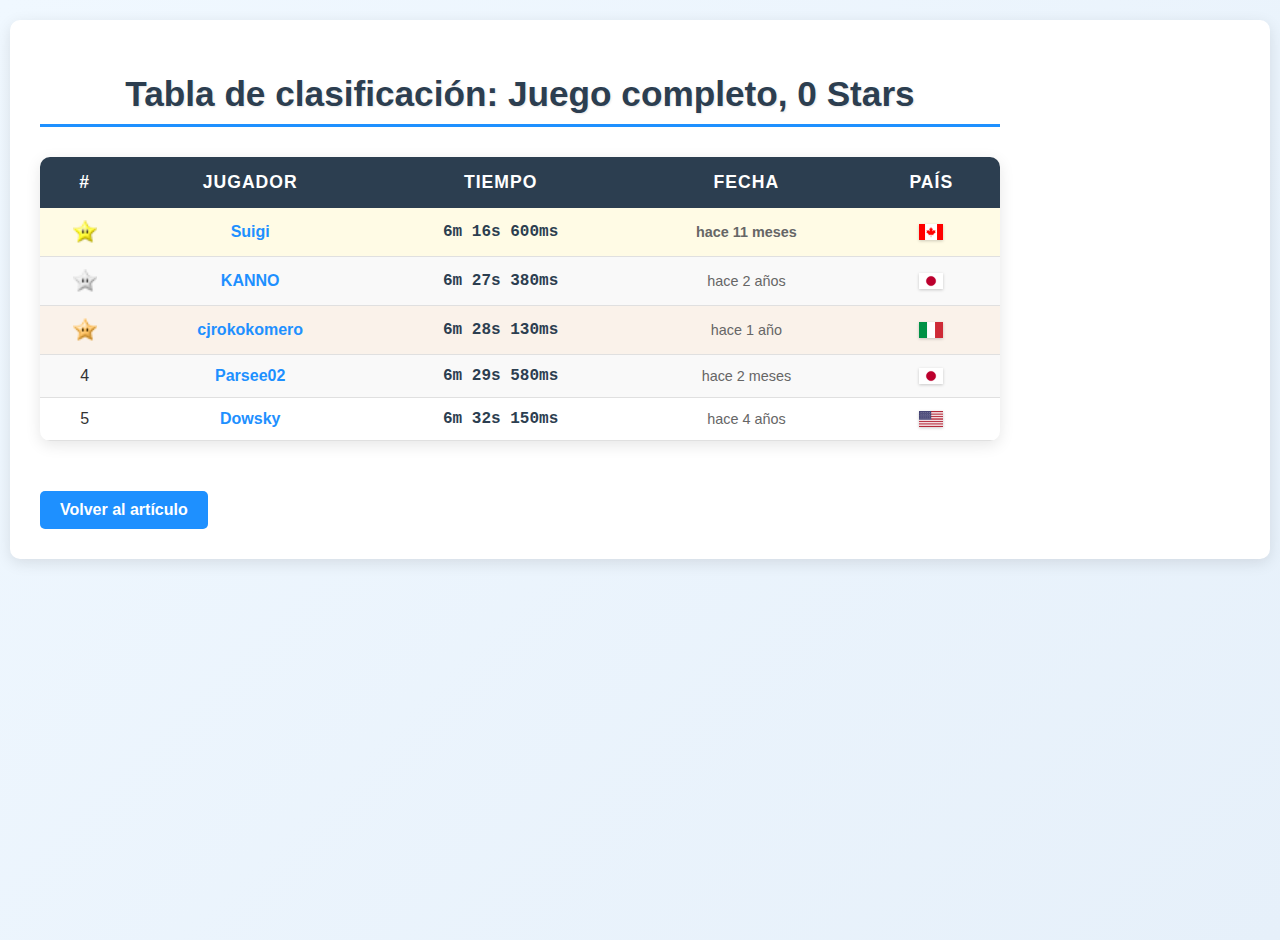
<file: Speedrun Mario 64/Tabla clasificatoria.html>
<!DOCTYPE html>
<html lang="es">
<head>
    <meta charset="UTF-8">
    <meta name="viewport" content="width=device-width, initial-scale=1.0">
    <title>Tabla clasificatoria - Super Mario 64</title>
    <link rel="stylesheet" href="./Table-styles.css">
</head>
<body>
    <div class="container">
        <h1>Tabla de clasificación: Juego completo, 0 Stars</h1>
        
        <table>
            <thead>
                <tr>
                    <th>#</th>
                    <th>Jugador</th>
                    <th>Tiempo</th>
                    <th>Fecha</th>
                    <th>País</th>
                </tr>
            </thead>
            <tbody>
                <!--Primera fila-->
                <tr class="primero">
                    <td><img src="./assets/1st.png" alt="1" class="medalla"></td>
                    <td class="nombre">Suigi</td>
                    <td class="tiempo">6m 16s 600ms</td>
                    <td class="fecha">hace 11 meses</td>
                    <td><img src="./assets/ca.png" alt="ca" class="bandera"></td>
                </tr>
                <!--Segunda fila-->
                <tr class="segundo">
                    <td><img src="./assets/2nd.png" alt="2" class="medalla"></td>
                    <td class="nombre">KANNO</td>
                    <td class="tiempo">6m 27s 380ms</td>
                    <td class="fecha">hace 2 años</td>
                    <td><img src="./assets/jp.png" alt="jp" class="bandera"></td>
                </tr>
                <!--Tercera fila-->
                <tr class="tercero">
                    <td><img src="./assets/3rd.png" alt="3" class="medalla"></td>
                    <td class="nombre">cjrokokomero</td>
                    <td class="tiempo">6m 28s 130ms</td>
                    <td class="fecha">hace 1 año</td>
                    <td><img src="./assets/it.png" alt="it" class="bandera"></td>
                </tr>
                <!--Cuarta fila-->
                <tr>
                    <td>4</td>
                    <td class="nombre">Parsee02</td>
                    <td class="tiempo">6m 29s 580ms</td>
                    <td class="fecha">hace 2 meses</td>
                    <td><img src="./assets/jp.png" alt="jp" class="bandera"></td>
                </tr>
                <!--Quinta linea-->
                <tr>
                    <td>5</td>
                    <td class="nombre">Dowsky</td>
                    <td class="tiempo">6m 32s 150ms</td>
                    <td class="fecha">hace 4 años</td>
                    <td><img src="./assets/us.png" alt="us" class="bandera"></td>
                </tr>
            </tbody>
        </table>
        
        <a href="./Speedrun Mario 64.html" class="volver">Volver al artículo</a>
    </div>
</body>
</html>
</file>
<file: Log In/styles.css>
body {
    font-family: sans-serif;
    background-color: #f4f4f4;
    display: flex;
    justify-content: center;
    align-items: center;
    min-height: 100vh;
    margin: 0;
}

.container {
    background-color: white;
    padding: 20px;
    border-radius: 8px;
    box-shadow: 0 2px 4px rgba(0, 0, 0, 0.1);
    text-align: center;
}

h2 {
    margin-bottom: 20px;
    color: #333;
}

input {
    width: 100%;
    padding: 10px;
    margin-bottom: 15px;
    border: 1px solid #ddd;
    border-radius: 4px;
    box-sizing: border-box;
}

button {
    background-color: #007bff;
    color: white;
    padding: 10px 15px;
    border: none;
    border-radius: 4px;
    cursor: pointer;
}

.links {
    margin-top: 15px;
}

a {
    color: #007bff;
    text-decoration: none;
    margin: 0 10px;
}
</file>
<file: Speedrun Mario 64/Speedrun-styles.css>
body {
    font-family: 'Arial', sans-serif;
    line-height: 1.6;
    color: #333;
    background-color: #f5f5f5;
    max-width: 1200px;
    margin: 0 auto;
    padding: 20px;
    background-image: linear-gradient(to bottom, #f5f5f5, #e0e0e0);
}

h1 {
    color: var(--mario-red);
    text-align: center;
    font-size: 2.5em;
    margin-bottom: 20px;
    text-shadow: 2px 2px 4px rgba(0,0,0,0.1);
    border-bottom: 3px solid #049cd8;
    padding-bottom: 10px;
}

h2 {
    color: #049cd8;
    font-size: 1.8em;
    margin-top: 30px;
    background-color: rgba(4, 156, 216, 0.1);
    padding: 10px;
    border-left: 5px solid #049cd8;
}

h3 {
    color: #41b64d;
    font-size: 1.4em;
    margin-top: 20px;
}

hr {
    border: 0;
    height: 2px;
    color: black;
    margin: 30px 0;
}

ul {
    padding-left: 20px;
}

li {
    margin-bottom: 8px;
}

a {
    color: #049cd8;
    text-decoration: none;
    font-weight: bold;
    transition: color 0.3s;
}

a:hover {
    color: #e4000f;
    text-decoration: underline;
}
        img {
    max-width: 100%;
    height: auto;
    display: block;
    margin: 20px auto;
    border-radius: 8px;
    box-shadow: 0 4px 8px rgba(0,0,0,0.2);
}

iframe {
    width: 100%;
    height: 500px;
    border: none;
    border-radius: 8px;
    box-shadow: 0 4px 8px rgba(0,0,0,0.2);
    margin: 20px 0;
}

p {
    margin-bottom: 15px;
    text-align: justify;
}

.container {
    background-color: white;
    padding: 30px;
    border-radius: 10px;
    box-shadow: 0 4px 15px rgba(0,0,0,0.1);
}

#Indice {
    background-color: rgba(4, 156, 216, 0.1);
    padding: 20px;
    border-radius: 8px;
    margin-bottom: 30px;
}

#Indice h2 {
    margin-top: 0;
    background-color: transparent;
    border-left: none;
    padding-left: 0;
}

.Volver {
    display: inline-block;
    background-color: #049cd8;
    color: white;
    padding: 8px 15px;
    border-radius: 5px;
    margin-bottom: 15px;
    transition: 0.3s;
}

.Volver:hover {
    text-decoration: none;
    color: #333;
}
</file>
<file: Speedrun Mario 64/Table-styles.css>
body {
    font-family: 'Arial', sans-serif;
    background-color: #f0f8ff;
    color: #333;
    margin: 0;
    padding: 20px;
    display: flex;
    flex-direction: column;
    align-items: center;
    min-height: 100vh;
    background-image: linear-gradient(135deg, #f0f8ff 0%, #e6f0fa 100%);
}

h1 {
    color: #2c3e50;
    text-align: center;
    margin-bottom: 30px;
    font-size: 2.2em;
    text-shadow: 1px 1px 2px rgba(0,0,0,0.1);
    border-bottom: 3px solid #1e90ff;
    padding-bottom: 10px;
    width: 80%;
}

table {
    width: 80%;
    border-collapse: collapse;
    margin-bottom: 30px;
    box-shadow: 0 4px 15px rgba(0,0,0,0.1);
    background-color: white;
    border-radius: 10px;
    overflow: hidden;
}

thead {
    background-color: #2c3e50;
    color: white;
    font-size: 1.1em;
}

th {
    padding: 15px;
    text-align: center;
    text-transform: uppercase;
    letter-spacing: 1px;
}

td {
    padding: 12px;
    text-align: center;
    border-bottom: 1px solid #e0e0e0;
}

tr:nth-child(even) {
    background-color: #f9f9f9;
}

tbody tr:hover {
    background-color: #f0f7ff;
}

img {
    vertical-align: middle;
    max-height: 30px;
}

.primero {
    background-color: rgba(255, 215, 0, 0.1);
    font-weight: bold;
}

.segundo {
    background-color: rgba(192, 192, 192, 0.1);
}

.tercero {
    background-color: rgba(205, 127, 50, 0.1);
}

.bandera {
    width: 24px;
    height: 16px;
    box-shadow: 0 1px 3px rgba(0,0,0,0.2);
}

.medalla {
    width: 24px;
    height: 24px;
}

.tiempo {
    font-family: 'Courier New', monospace;
    font-weight: bold;
    color: #2c3e50;
}

.nombre {
    font-weight: bold;
    color: #1e90ff;
}

.fecha {
    color: #666;
    font-size: 0.9em;
}

.container {
    width: 100%;
    max-width: 1200px;
    background-color: white;
    padding: 30px;
    border-radius: 10px;
    box-shadow: 0 4px 15px rgba(0,0,0,0.1);
    margin-bottom: 30px;
}

.volver {
    display: inline-block;
    background-color: #1e90ff;
    color: white;
    padding: 10px 20px;
    border-radius: 5px;
    text-decoration: none;
    font-weight: bold;
    margin-top: 20px;
    transition: background-color 0.3s;
}

.volver:hover {
    background-color: #2c3e50;
}
</file>
<file: Wiki-styles.css>
/* Reset básico */
* {
  box-sizing: border-box;
  padding: 0;
  margin: 0;
}

/* Estilos generales */
body {
  font-family: 'Georgia', serif;
  background-color: #f8f9fa;
  color: #333;
  width: 85vw;
  margin: 20px auto;
  line-height: 1.6;
}

/* Estilos del encabezado */
header {
  text-align: center;
  background-color: #e9ecef;
  padding: 15px;
  border-radius: 8px;
  box-shadow: 0px 2px 5px rgba(0, 0, 0, 0.1);
}

h1 {
  font-size: 2.5rem;
}

h2 {
  font-size: 1.8rem;
  border-bottom: 2px solid #adb5bd;
  padding-bottom: 5px;
  margin-top: 20px;
}

/* Navegación */
nav {
  width: 20%;
  float: left;
  background-color: #dee2e6;
  padding: 15px;
  border-radius: 8px;
  position: fixed;
}

nav li {
  list-style-type: none;
  margin-bottom: 8px;
}

nav a {
  text-decoration: none;
  color: #007bff;
  font-weight: bold;
  border-radius: 5px;
}

nav a:hover {
  text-decoration: none;
  background-color: #007bff;
  color: #dee2e6;
  transition: 0.3s;
}

/* Contenedor principal */
main {
  width: 75%;
  float: right;
  background-color: #ffffff;
  padding: 20px;
  border-radius: 8px;
  box-shadow: 0px 2px 5px rgba(0, 0, 0, 0.1);
}

p {
  margin-bottom: 15px;
}
</file>
